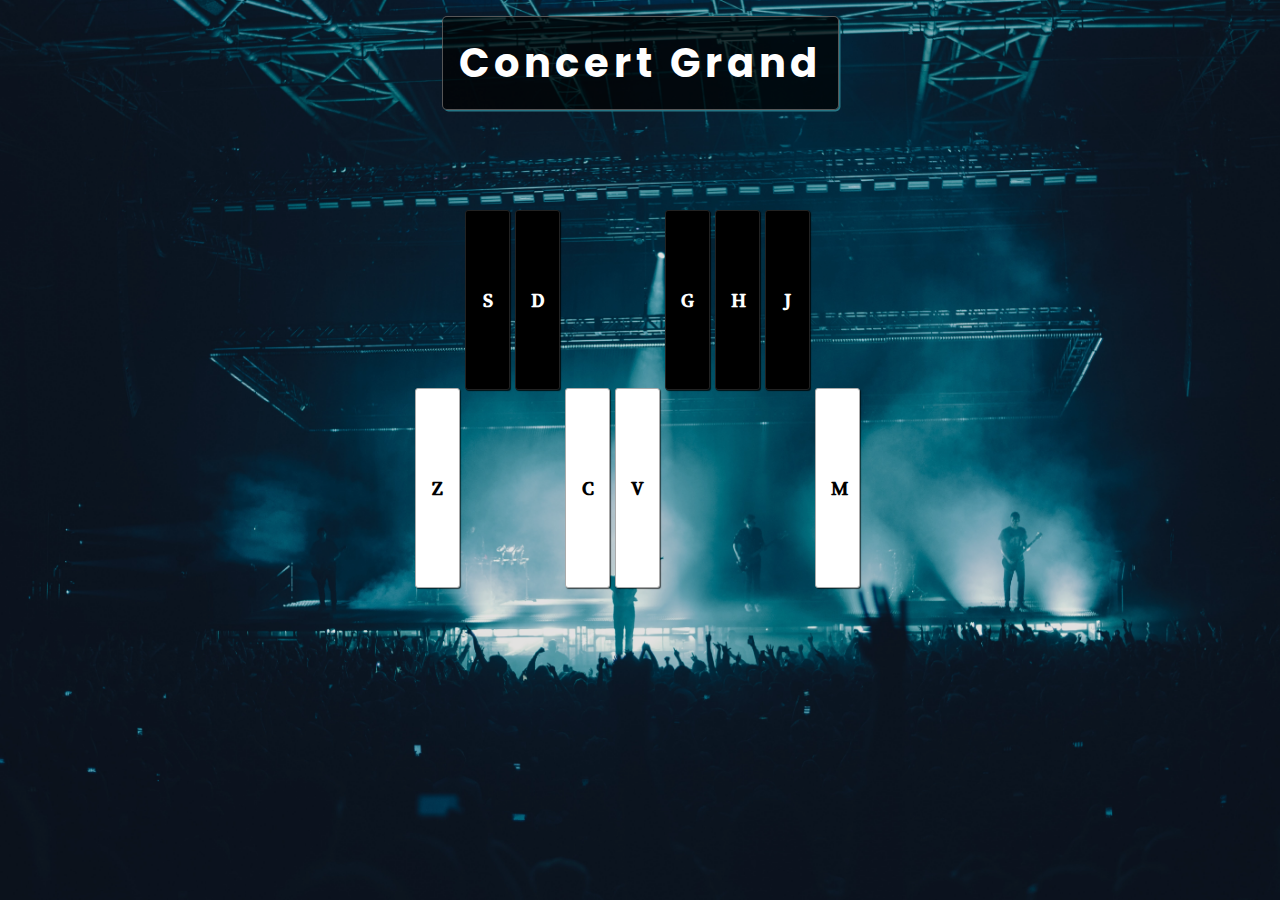
<file: index.html>
<!DOCTYPE html>
<html lang="en">
    <head>
        <meta charset="UTF-8">
        <meta http-equiv="X-UA-Compatible" content="IE=edge">
        <meta name="viewport" content="width=device-width, initial-scale=1.0">
        <title>Piano Concert</title>
        <link rel="stylesheet" href="style.css">
    </head>
    <body>
        <div class="heading">
            <h1>Concert Grand</h1>
        </div>
        <div class="piano">
            <button class="z key" id="white">Z</button>
            <button class="s key" id="black">S</button>
            <button class="d key" id="black">D</button>
            <button class="c key" id="white">C</button>
            <button class="v key" id="white">V</button>
            <button class="g key" id="black">G</button>
            <button class="h key" id="black">H</button>
            <button class="j key" id="black">J</button>
            <button class="m key" id="white">M</button>
        </div>
        <script src="script.js"></script>
    </body>
</html>
</file>
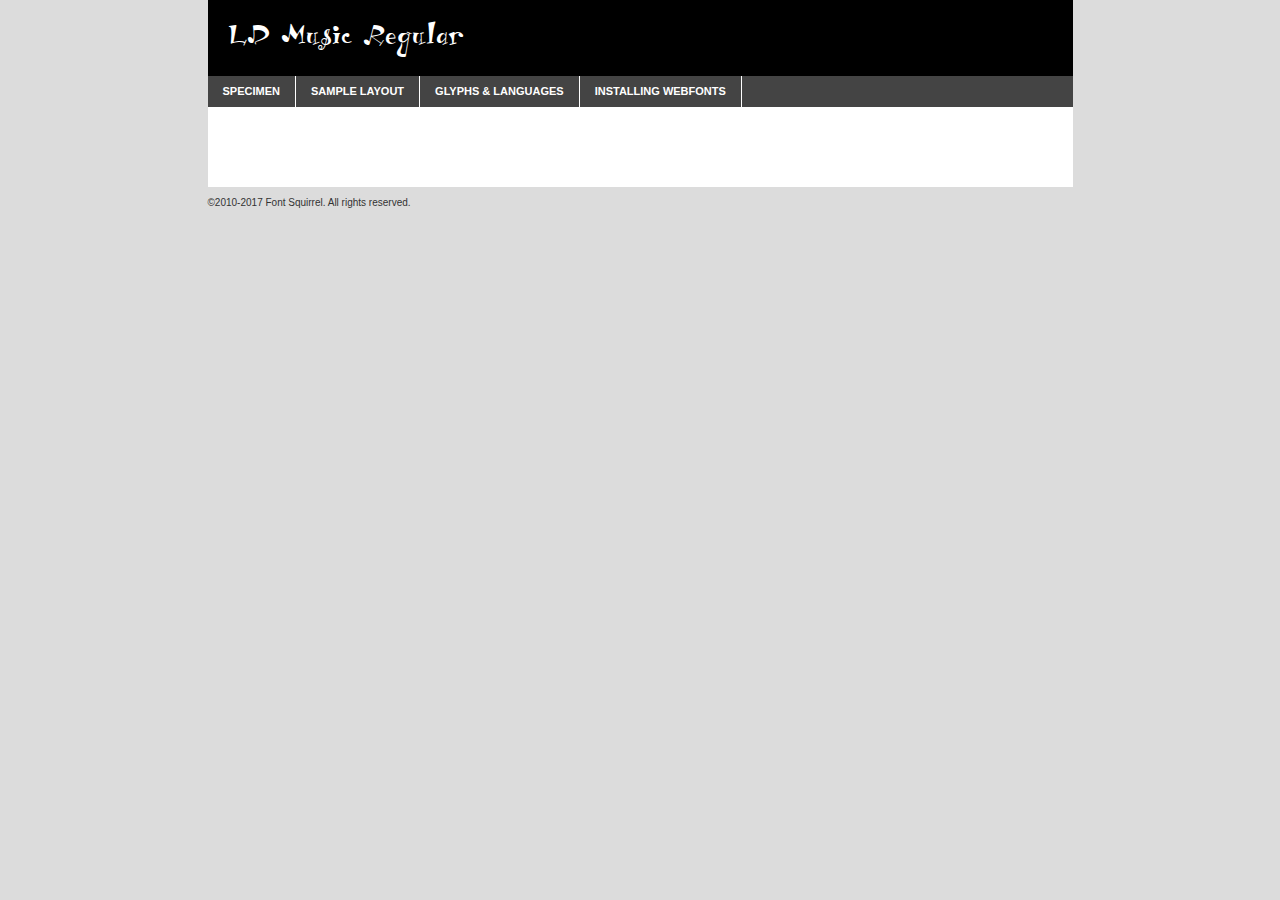
<file: fonts/ld_music-demo.html>
<!DOCTYPE html PUBLIC "-//W3C//DTD XHTML 1.0 Transitional//EN"
	"http://www.w3.org/TR/xhtml1/DTD/xhtml1-transitional.dtd">

<html xmlns="http://www.w3.org/1999/xhtml" xml:lang="en" lang="en">
<head>
	<meta http-equiv="Content-Type" content="text/html; charset=utf-8" />
	<script src="http://ajax.googleapis.com/ajax/libs/jquery/1.7.2/jquery.min.js" type="text/javascript" charset="utf-8"></script>
	<script type="text/javascript">
	(function($){$.fn.easyTabs=function(option){var param=jQuery.extend({fadeSpeed:"fast",defaultContent:1,activeClass:'active'},option);$(this).each(function(){var thisId="#"+this.id;if(param.defaultContent==''){param.defaultContent=1;}
	if(typeof param.defaultContent=="number")
	{var defaultTab=$(thisId+" .tabs li:eq("+(param.defaultContent-1)+") a").attr('href').substr(1);}else{var defaultTab=param.defaultContent;}
	$(thisId+" .tabs li a").each(function(){var tabToHide=$(this).attr('href').substr(1);$("#"+tabToHide).addClass('easytabs-tab-content');});hideAll();changeContent(defaultTab);function hideAll(){$(thisId+" .easytabs-tab-content").hide();}
	function changeContent(tabId){hideAll();$(thisId+" .tabs li").removeClass(param.activeClass);$(thisId+" .tabs li a[href=#"+tabId+"]").closest('li').addClass(param.activeClass);if(param.fadeSpeed!="none")
	{$(thisId+" #"+tabId).fadeIn(param.fadeSpeed);}else{$(thisId+" #"+tabId).show();}}
	$(thisId+" .tabs li").click(function(){var tabId=$(this).find('a').attr('href').substr(1);changeContent(tabId);return false;});});}})(jQuery);
	</script>
	<link rel="stylesheet" href="specimen_files/specimen_stylesheet.css" type="text/css" charset="utf-8" />
	<link rel="stylesheet" href="stylesheet.css" type="text/css" charset="utf-8" />

	<style type="text/css">
					body{
				font-family: 'ld_musicregular';
							}
		</style>

	<title>LD Music Regular Specimen</title>
	
	
	<script type="text/javascript" charset="utf-8">
		$(document).ready(function() {
			$('#container').easyTabs({defaultContent:1});
		});
	</script>
</head>

<body>
<div id="container">
	<div id="header">
		LD Music Regular	</div>
	<ul class="tabs">
		<li><a href="#specimen">Specimen</a></li>
		<li><a href="#layout">Sample Layout</a></li>
				<li><a href="#glyphs">Glyphs &amp; Languages</a></li>
		<li><a href="#installing">Installing Webfonts</a></li>
		
	</ul>
	
	<div id="main_content">

		
			<div id="specimen">
		
				<div class="section">
					<div class="grid12 firstcol">
						<div class="huge">AaBb</div>
					</div>
				</div>
		
				<div class="section">
					<div class="glyph_range">A&#x200B;B&#x200b;C&#x200b;D&#x200b;E&#x200b;F&#x200b;G&#x200b;H&#x200b;I&#x200b;J&#x200b;K&#x200b;L&#x200b;M&#x200b;N&#x200b;O&#x200b;P&#x200b;Q&#x200b;R&#x200b;S&#x200b;T&#x200b;U&#x200b;V&#x200b;W&#x200b;X&#x200b;Y&#x200b;Z&#x200b;a&#x200b;b&#x200b;c&#x200b;d&#x200b;e&#x200b;f&#x200b;g&#x200b;h&#x200b;i&#x200b;j&#x200b;k&#x200b;l&#x200b;m&#x200b;n&#x200b;o&#x200b;p&#x200b;q&#x200b;r&#x200b;s&#x200b;t&#x200b;u&#x200b;v&#x200b;w&#x200b;x&#x200b;y&#x200b;z&#x200b;1&#x200b;2&#x200b;3&#x200b;4&#x200b;5&#x200b;6&#x200b;7&#x200b;8&#x200b;9&#x200b;0&#x200b;&amp;&#x200b;.&#x200b;,&#x200b;?&#x200b;!&#x200b;&#64;&#x200b;(&#x200b;)&#x200b;#&#x200b;$&#x200b;%&#x200b;*&#x200b;+&#x200b;-&#x200b;=&#x200b;:&#x200b;;</div>
				</div>
				<div class="section">
					<div class="grid12 firstcol">
						<table class="sample_table">
							<tr><td>10</td><td class="size10">abcdefghijklmnopqrstuvwxyzABCDEFGHIJKLMNOPQRSTUVWXYZ0123456789abcdefghijklmnopqrstuvwxyzABCDEFGHIJKLMNOPQRSTUVWXYZ0123456789abcdefghijklmnopqrstuvwxyzABCDEFGHIJKLMNOPQRSTUVWXYZ</td></tr>
							<tr><td>11</td><td class="size11">abcdefghijklmnopqrstuvwxyzABCDEFGHIJKLMNOPQRSTUVWXYZ0123456789abcdefghijklmnopqrstuvwxyzABCDEFGHIJKLMNOPQRSTUVWXYZ0123456789abcdefghijklmnopqrstuvwxyzABCDEFGHIJKLMNOPQRSTUVWXYZ</td></tr>
							<tr><td>12</td><td class="size12">abcdefghijklmnopqrstuvwxyzABCDEFGHIJKLMNOPQRSTUVWXYZ0123456789abcdefghijklmnopqrstuvwxyzABCDEFGHIJKLMNOPQRSTUVWXYZ0123456789abcdefghijklmnopqrstuvwxyzABCDEFGHIJKLMNOPQRSTUVWXYZ</td></tr>
							<tr><td>13</td><td class="size13">abcdefghijklmnopqrstuvwxyzABCDEFGHIJKLMNOPQRSTUVWXYZ0123456789abcdefghijklmnopqrstuvwxyzABCDEFGHIJKLMNOPQRSTUVWXYZ0123456789abcdefghijklmnopqrstuvwxyzABCDEFGHIJKLMNOPQRSTUVWXYZ</td></tr>
							<tr><td>14</td><td class="size14">abcdefghijklmnopqrstuvwxyzABCDEFGHIJKLMNOPQRSTUVWXYZ0123456789abcdefghijklmnopqrstuvwxyzABCDEFGHIJKLMNOPQRSTUVWXYZ0123456789abcdefghijklmnopqrstuvwxyzABCDEFGHIJKLMNOPQRSTUVWXYZ</td></tr>
							<tr><td>16</td><td class="size16">abcdefghijklmnopqrstuvwxyzABCDEFGHIJKLMNOPQRSTUVWXYZ0123456789abcdefghijklmnopqrstuvwxyzABCDEFGHIJKLMNOPQRSTUVWXYZ</td></tr>
							<tr><td>18</td><td class="size18">abcdefghijklmnopqrstuvwxyzABCDEFGHIJKLMNOPQRSTUVWXYZ0123456789abcdefghijklmnopqrstuvwxyzABCDEFGHIJKLMNOPQRSTUVWXYZ</td></tr>
							<tr><td>20</td><td class="size20">abcdefghijklmnopqrstuvwxyzABCDEFGHIJKLMNOPQRSTUVWXYZ0123456789abcdefghijklmnopqrstuvwxyzABCDEFGHIJKLMNOPQRSTUVWXYZ</td></tr>
							<tr><td>24</td><td class="size24">abcdefghijklmnopqrstuvwxyzABCDEFGHIJKLMNOPQRSTUVWXYZ0123456789abcdefghijklmnopqrstuvwxyzABCDEFGHIJKLMNOPQRSTUVWXYZ</td></tr>
							<tr><td>30</td><td class="size30">abcdefghijklmnopqrstuvwxyzABCDEFGHIJKLMNOPQRSTUVWXYZ0123456789abcdefghijklmnopqrstuvwxyzABCDEFGHIJKLMNOPQRSTUVWXYZ</td></tr>
							<tr><td>36</td><td class="size36">abcdefghijklmnopqrstuvwxyzABCDEFGHIJKLMNOPQRSTUVWXYZ0123456789abcdefghijklmnopqrstuvwxyzABCDEFGHIJKLMNOPQRSTUVWXYZ</td></tr>
							<tr><td>48</td><td class="size48">abcdefghijklmnopqrstuvwxyzABCDEFGHIJKLMNOPQRSTUVWXYZ0123456789abcdefghijklmnopqrstuvwxyzABCDEFGHIJKLMNOPQRSTUVWXYZ</td></tr>
							<tr><td>60</td><td class="size60">abcdefghijklmnopqrstuvwxyzABCDEFGHIJKLMNOPQRSTUVWXYZ0123456789abcdefghijklmnopqrstuvwxyzABCDEFGHIJKLMNOPQRSTUVWXYZ</td></tr>
							<tr><td>72</td><td class="size72">abcdefghijklmnopqrstuvwxyzABCDEFGHIJKLMNOPQRSTUVWXYZ0123456789abcdefghijklmnopqrstuvwxyzABCDEFGHIJKLMNOPQRSTUVWXYZ</td></tr>
							<tr><td>90</td><td class="size90">abcdefghijklmnopqrstuvwxyzABCDEFGHIJKLMNOPQRSTUVWXYZ0123456789abcdefghijklmnopqrstuvwxyzABCDEFGHIJKLMNOPQRSTUVWXYZ</td></tr>
						</table>
				
					</div>
			
				</div>
		
		
		
								<div class="section" id="bodycomparison">


										<div id="xheight">
				<div class="fontbody">&#x25FC;&#x25FC;&#x25FC;&#x25FC;&#x25FC;&#x25FC;&#x25FC;&#x25FC;&#x25FC;&#x25FC;&#x25FC;&#x25FC;&#x25FC;&#x25FC;&#x25FC;&#x25FC;&#x25FC;&#x25FC;&#x25FC;&#x25FC;&#x25FC;&#x25FC;&#x25FC;&#x25FC;&#x25FC;&#x25FC;&#x25FC;&#x25FC;&#x25FC;&#x25FC;&#x25FC;&#x25FC;&#x25FC;&#x25FC;&#x25FC;&#x25FC;&#x25FC;&#x25FC;&#x25FC;&#x25FC;&#x25FC;&#x25FC;&#x25FC;&#x25FC;&#x25FC;&#x25FC;&#x25FC;&#x25FC;&#x25FC;&#x25FC;&#x25FC;&#x25FC;&#x25FC;&#x25FC;&#x25FC;&#x25FC;&#x25FC;&#x25FC;&#x25FC;&#x25FC;&#x25FC;&#x25FC;&#x25FC;&#x25FC;&#x25FC;&#x25FC;&#x25FC;&#x25FC;&#x25FC;&#x25FC;&#x25FC;&#x25FC;&#x25FC;&#x25FC;&#x25FC;&#x25FC;&#x25FC;&#x25FC;&#x25FC;&#x25FC;&#x25FC;&#x25FC;&#x25FC;&#x25FC;&#x25FC;&#x25FC;&#x25FC;&#x25FC;&#x25FC;&#x25FC;&#x25FC;&#x25FC;&#x25FC;&#x25FC;&#x25FC;&#x25FC;&#x25FC;&#x25FC;&#x25FC;body</div><div class="arialbody">body</div><div class="verdanabody">body</div><div class="georgiabody">body</div></div>
										<div class="fontbody" style="z-index:1">
											body<span>LD Music Regular</span>
										</div>
										<div class="arialbody" style="z-index:1">
											body<span>Arial</span>
										</div>
										<div class="verdanabody" style="z-index:1">
											body<span>Verdana</span>
										</div>
										<div class="georgiabody" style="z-index:1">
											body<span>Georgia</span>
										</div>



								</div>
		
		
				<div class="section psample psample_row1" id="">
					
					<div class="grid2 firstcol">
						<p class="size10"><span>10.</span>Aenean lacinia bibendum nulla sed consectetur. Fusce dapibus, tellus ac cursus commodo, tortor mauris condimentum nibh, ut fermentum massa justo sit amet risus. Nullam id dolor id nibh ultricies vehicula ut id elit. Cum sociis natoque penatibus et magnis dis parturient montes, nascetur ridiculus mus. Nulla vitae elit libero, a pharetra augue.</p>
			
					</div>
					<div class="grid3">
						<p class="size11"><span>11.</span>Aenean lacinia bibendum nulla sed consectetur. Fusce dapibus, tellus ac cursus commodo, tortor mauris condimentum nibh, ut fermentum massa justo sit amet risus. Nullam id dolor id nibh ultricies vehicula ut id elit. Cum sociis natoque penatibus et magnis dis parturient montes, nascetur ridiculus mus. Nulla vitae elit libero, a pharetra augue.</p>
			
					</div>
					<div class="grid3">
						<p class="size12"><span>12.</span>Aenean lacinia bibendum nulla sed consectetur. Fusce dapibus, tellus ac cursus commodo, tortor mauris condimentum nibh, ut fermentum massa justo sit amet risus. Nullam id dolor id nibh ultricies vehicula ut id elit. Cum sociis natoque penatibus et magnis dis parturient montes, nascetur ridiculus mus. Nulla vitae elit libero, a pharetra augue.</p>
			
					</div>
					<div class="grid4">
						<p class="size13"><span>13.</span>Aenean lacinia bibendum nulla sed consectetur. Fusce dapibus, tellus ac cursus commodo, tortor mauris condimentum nibh, ut fermentum massa justo sit amet risus. Nullam id dolor id nibh ultricies vehicula ut id elit. Cum sociis natoque penatibus et magnis dis parturient montes, nascetur ridiculus mus. Nulla vitae elit libero, a pharetra augue.</p>
			
					</div>
					<div class="white_blend"></div>
					
				</div>
				<div class="section psample psample_row2" id="">
					<div class="grid3 firstcol">
						<p class="size14"><span>14.</span>Aenean lacinia bibendum nulla sed consectetur. Fusce dapibus, tellus ac cursus commodo, tortor mauris condimentum nibh, ut fermentum massa justo sit amet risus. Nullam id dolor id nibh ultricies vehicula ut id elit. Cum sociis natoque penatibus et magnis dis parturient montes, nascetur ridiculus mus. Nulla vitae elit libero, a pharetra augue.</p>
			
					</div>
					<div class="grid4">
						<p class="size16"><span>16.</span>Aenean lacinia bibendum nulla sed consectetur. Fusce dapibus, tellus ac cursus commodo, tortor mauris condimentum nibh, ut fermentum massa justo sit amet risus. Nullam id dolor id nibh ultricies vehicula ut id elit. Cum sociis natoque penatibus et magnis dis parturient montes, nascetur ridiculus mus. Nulla vitae elit libero, a pharetra augue.</p>
			
					</div>
					<div class="grid5">
						<p class="size18"><span>18.</span>Aenean lacinia bibendum nulla sed consectetur. Fusce dapibus, tellus ac cursus commodo, tortor mauris condimentum nibh, ut fermentum massa justo sit amet risus. Nullam id dolor id nibh ultricies vehicula ut id elit. Cum sociis natoque penatibus et magnis dis parturient montes, nascetur ridiculus mus. Nulla vitae elit libero, a pharetra augue.</p>
			
					</div>

					<div class="white_blend"></div>

				</div>
				
				<div class="section psample psample_row3" id="">
					<div class="grid5 firstcol">
						<p class="size20"><span>20.</span>Aenean lacinia bibendum nulla sed consectetur. Fusce dapibus, tellus ac cursus commodo, tortor mauris condimentum nibh, ut fermentum massa justo sit amet risus. Nullam id dolor id nibh ultricies vehicula ut id elit. Cum sociis natoque penatibus et magnis dis parturient montes, nascetur ridiculus mus. Nulla vitae elit libero, a pharetra augue.</p>
					</div>
					<div class="grid7">
						<p class="size24"><span>24.</span>Aenean lacinia bibendum nulla sed consectetur. Fusce dapibus, tellus ac cursus commodo, tortor mauris condimentum nibh, ut fermentum massa justo sit amet risus. Nullam id dolor id nibh ultricies vehicula ut id elit. Cum sociis natoque penatibus et magnis dis parturient montes, nascetur ridiculus mus. Nulla vitae elit libero, a pharetra augue.</p>
					</div>
					
					<div class="white_blend"></div>
					
				</div>
				
				<div class="section psample psample_row4" id="">
					<div class="grid12 firstcol">
						<p class="size30"><span>30.</span>Aenean lacinia bibendum nulla sed consectetur. Fusce dapibus, tellus ac cursus commodo, tortor mauris condimentum nibh, ut fermentum massa justo sit amet risus. Nullam id dolor id nibh ultricies vehicula ut id elit. Cum sociis natoque penatibus et magnis dis parturient montes, nascetur ridiculus mus. Nulla vitae elit libero, a pharetra augue.</p>
					</div>
					<div class="white_blend"></div>
					
				</div>
				
				
				
				<div class="section psample psample_row1 fullreverse">
					<div class="grid2 firstcol">
						<p class="size10"><span>10.</span>Aenean lacinia bibendum nulla sed consectetur. Fusce dapibus, tellus ac cursus commodo, tortor mauris condimentum nibh, ut fermentum massa justo sit amet risus. Nullam id dolor id nibh ultricies vehicula ut id elit. Cum sociis natoque penatibus et magnis dis parturient montes, nascetur ridiculus mus. Nulla vitae elit libero, a pharetra augue.</p>
			
					</div>
					<div class="grid3">
						<p class="size11"><span>11.</span>Aenean lacinia bibendum nulla sed consectetur. Fusce dapibus, tellus ac cursus commodo, tortor mauris condimentum nibh, ut fermentum massa justo sit amet risus. Nullam id dolor id nibh ultricies vehicula ut id elit. Cum sociis natoque penatibus et magnis dis parturient montes, nascetur ridiculus mus. Nulla vitae elit libero, a pharetra augue.</p>
			
					</div>
					<div class="grid3">
						<p class="size12"><span>12.</span>Aenean lacinia bibendum nulla sed consectetur. Fusce dapibus, tellus ac cursus commodo, tortor mauris condimentum nibh, ut fermentum massa justo sit amet risus. Nullam id dolor id nibh ultricies vehicula ut id elit. Cum sociis natoque penatibus et magnis dis parturient montes, nascetur ridiculus mus. Nulla vitae elit libero, a pharetra augue.</p>
			
					</div>
					<div class="grid4">
						<p class="size13"><span>13.</span>Aenean lacinia bibendum nulla sed consectetur. Fusce dapibus, tellus ac cursus commodo, tortor mauris condimentum nibh, ut fermentum massa justo sit amet risus. Nullam id dolor id nibh ultricies vehicula ut id elit. Cum sociis natoque penatibus et magnis dis parturient montes, nascetur ridiculus mus. Nulla vitae elit libero, a pharetra augue.</p>
			
					</div>
					<div class="black_blend"></div>
					
				</div>
				
				<div class="section psample psample_row2 fullreverse">
					<div class="grid3 firstcol">
						<p class="size14"><span>14.</span>Aenean lacinia bibendum nulla sed consectetur. Fusce dapibus, tellus ac cursus commodo, tortor mauris condimentum nibh, ut fermentum massa justo sit amet risus. Nullam id dolor id nibh ultricies vehicula ut id elit. Cum sociis natoque penatibus et magnis dis parturient montes, nascetur ridiculus mus. Nulla vitae elit libero, a pharetra augue.</p>
			
					</div>
					<div class="grid4">
						<p class="size16"><span>16.</span>Aenean lacinia bibendum nulla sed consectetur. Fusce dapibus, tellus ac cursus commodo, tortor mauris condimentum nibh, ut fermentum massa justo sit amet risus. Nullam id dolor id nibh ultricies vehicula ut id elit. Cum sociis natoque penatibus et magnis dis parturient montes, nascetur ridiculus mus. Nulla vitae elit libero, a pharetra augue.</p>
			
					</div>
					<div class="grid5">
						<p class="size18"><span>18.</span>Aenean lacinia bibendum nulla sed consectetur. Fusce dapibus, tellus ac cursus commodo, tortor mauris condimentum nibh, ut fermentum massa justo sit amet risus. Nullam id dolor id nibh ultricies vehicula ut id elit. Cum sociis natoque penatibus et magnis dis parturient montes, nascetur ridiculus mus. Nulla vitae elit libero, a pharetra augue.</p>
			
					</div>
					<div class="black_blend"></div>

				</div>
				
				<div class="section psample fullreverse psample_row3" id="">
					<div class="grid5 firstcol">
						<p class="size20"><span>20.</span>Aenean lacinia bibendum nulla sed consectetur. Fusce dapibus, tellus ac cursus commodo, tortor mauris condimentum nibh, ut fermentum massa justo sit amet risus. Nullam id dolor id nibh ultricies vehicula ut id elit. Cum sociis natoque penatibus et magnis dis parturient montes, nascetur ridiculus mus. Nulla vitae elit libero, a pharetra augue.</p>
					</div>
					<div class="grid7">
						<p class="size24"><span>24.</span>Aenean lacinia bibendum nulla sed consectetur. Fusce dapibus, tellus ac cursus commodo, tortor mauris condimentum nibh, ut fermentum massa justo sit amet risus. Nullam id dolor id nibh ultricies vehicula ut id elit. Cum sociis natoque penatibus et magnis dis parturient montes, nascetur ridiculus mus. Nulla vitae elit libero, a pharetra augue.</p>
					</div>
					
					<div class="black_blend"></div>
					
				</div>
				
				<div class="section psample fullreverse psample_row4" id="" style="border-bottom: 20px #000 solid;">
					<div class="grid12 firstcol">
						<p class="size30"><span>30.</span>Aenean lacinia bibendum nulla sed consectetur. Fusce dapibus, tellus ac cursus commodo, tortor mauris condimentum nibh, ut fermentum massa justo sit amet risus. Nullam id dolor id nibh ultricies vehicula ut id elit. Cum sociis natoque penatibus et magnis dis parturient montes, nascetur ridiculus mus. Nulla vitae elit libero, a pharetra augue.</p>
					</div>
					<div class="black_blend"></div>
					
				</div>
				
				
				
				
			</div>
			
			<div id="layout">
				
				<div class="section">
					
					<div class="grid12 firstcol">
						<h1>Lorem Ipsum Dolor</h1>
						<h2>Etiam porta sem malesuada magna mollis euismod</h2>
						
						<p class="byline">By <a href="#link">Aenean Lacinia</a></p>
					</div>
				</div>
				<div class="section">
					<div class="grid8 firstcol">
						<p class="large">Donec sed odio dui. Morbi leo risus, porta ac consectetur ac, vestibulum at eros. Fusce dapibus, tellus ac cursus commodo, tortor mauris condimentum nibh, ut fermentum massa justo sit amet risus. </p>

						
						<h3>Pellentesque ornare sem</h3>

						<p>Maecenas sed diam eget risus varius blandit sit amet non magna. Maecenas faucibus mollis interdum. Donec ullamcorper nulla non metus auctor fringilla. Nullam id dolor id nibh ultricies vehicula ut id elit. Nullam id dolor id nibh ultricies vehicula ut id elit. </p>

						<p>Aenean eu leo quam. Pellentesque ornare sem lacinia quam venenatis vestibulum. Lorem ipsum dolor sit amet, consectetur adipiscing elit. Cum sociis natoque penatibus et magnis dis parturient montes, nascetur ridiculus mus. </p>

						<p>Nulla vitae elit libero, a pharetra augue. Praesent commodo cursus magna, vel scelerisque nisl consectetur et. Aenean lacinia bibendum nulla sed consectetur. </p>

						<p>Nullam quis risus eget urna mollis ornare vel eu leo. Nullam quis risus eget urna mollis ornare vel eu leo. Maecenas sed diam eget risus varius blandit sit amet non magna. Donec ullamcorper nulla non metus auctor fringilla. </p>

						<h3>Cras mattis consectetur</h3>

						<p>Aenean eu leo quam. Pellentesque ornare sem lacinia quam venenatis vestibulum. Aenean lacinia bibendum nulla sed consectetur. Integer posuere erat a ante venenatis dapibus posuere velit aliquet. Cras mattis consectetur purus sit amet fermentum. </p>

						<p>Nullam id dolor id nibh ultricies vehicula ut id elit. Nullam quis risus eget urna mollis ornare vel eu leo. Cras mattis consectetur purus sit amet fermentum.</p>
					</div>
					
					<div class="grid4 sidebar">
						
						<div class="box reverse">
							<p class="last">Nullam quis risus eget urna mollis ornare vel eu leo. Donec ullamcorper nulla non metus auctor fringilla. Cras mattis consectetur purus sit amet fermentum. Sed posuere consectetur est at lobortis. Lorem ipsum dolor sit amet, consectetur adipiscing elit. </p>
						</div>
						
						<p class="caption">Maecenas sed diam eget risus varius.</p>

						<p>Vestibulum id ligula porta felis euismod semper. Integer posuere erat a ante venenatis dapibus posuere velit aliquet. Vestibulum id ligula porta felis euismod semper. Sed posuere consectetur est at lobortis. Maecenas sed diam eget risus varius blandit sit amet non magna. Fusce dapibus, tellus ac cursus commodo, tortor mauris condimentum nibh, ut fermentum massa justo sit amet risus. </p>

					

						<p>Duis mollis, est non commodo luctus, nisi erat porttitor ligula, eget lacinia odio sem nec elit. Aenean lacinia bibendum nulla sed consectetur. Vivamus sagittis lacus vel augue laoreet rutrum faucibus dolor auctor. Aenean lacinia bibendum nulla sed consectetur. Nullam quis risus eget urna mollis ornare vel eu leo. </p>

						<p>Praesent commodo cursus magna, vel scelerisque nisl consectetur et. Donec ullamcorper nulla non metus auctor fringilla. Maecenas faucibus mollis interdum. Fusce dapibus, tellus ac cursus commodo, tortor mauris condimentum nibh, ut fermentum massa justo sit amet risus. </p>

					</div>
				</div>
				
			</div>


			



		<div id="glyphs">
			<div class="section">
				<div class="grid12 firstcol">
			
				<h1>Language Support</h1>
				<p>The subset of LD Music Regular in this kit supports the following languages:<br />
			
					Albanian, Basque, Breton, Chamorro, Dutch, English, Finnish, Frisian, Galician, German, Italian, Malagasy, Portuguese, Spanish, Alsatian, Aragonese, Arapaho, Arrernte, Asturian, Aymara, Bislama, Cebuano, Corsican, Fijian, French_creole, Gilbertese, Haitian_creole, Hiligaynon, Hmong, Hopi, Ibanag, Iloko_ilokano, Indonesian, Interglossa_glosa, Interlingua, Irish_gaelic, Jerriais, Lojban, Lombard, Luxembourgeois, Manx, Mohawk, Norfolk_pitcairnese, Occitan, Oromo, Pangasinan, Papiamento, Piedmontese, Potawatomi, Rhaeto-romance, Romansh, Rotokas, Sami_lule, Sardinian, Scots_gaelic, Seychelles_creole, Shona, Somali, Southern_ndebele, Swahili, Swati_swazi, Tagalog_filipino_pilipino, Tetum, Tok_pisin, Uyghur_latinized, Volapuk, Walloon, Warlpiri, Xhosa, Yapese, Zulu, Latinbasic, Ubasic, Demo				</p>
				<h1>Glyph Chart</h1>
				<p>The subset of LD Music Regular in this kit includes all the glyphs listed below. Unicode entities are included above each glyph to help you insert individual characters into your layout.</p>
				<div id="glyph_chart">
			
																				 <div><p>&amp;#13;</p>&#13;</div>
																				 <div><p>&amp;#32;</p>&#32;</div>
																				 <div><p>&amp;#33;</p>&#33;</div>
																				 <div><p>&amp;#34;</p>&#34;</div>
																				 <div><p>&amp;#35;</p>&#35;</div>
																				 <div><p>&amp;#36;</p>&#36;</div>
																				 <div><p>&amp;#37;</p>&#37;</div>
																				 <div><p>&amp;#38;</p>&#38;</div>
																				 <div><p>&amp;#39;</p>&#39;</div>
																				 <div><p>&amp;#40;</p>&#40;</div>
																				 <div><p>&amp;#41;</p>&#41;</div>
																				 <div><p>&amp;#42;</p>&#42;</div>
																				 <div><p>&amp;#43;</p>&#43;</div>
																				 <div><p>&amp;#44;</p>&#44;</div>
																				 <div><p>&amp;#45;</p>&#45;</div>
																				 <div><p>&amp;#46;</p>&#46;</div>
																				 <div><p>&amp;#47;</p>&#47;</div>
																				 <div><p>&amp;#48;</p>&#48;</div>
																				 <div><p>&amp;#49;</p>&#49;</div>
																				 <div><p>&amp;#50;</p>&#50;</div>
																				 <div><p>&amp;#51;</p>&#51;</div>
																				 <div><p>&amp;#52;</p>&#52;</div>
																				 <div><p>&amp;#53;</p>&#53;</div>
																				 <div><p>&amp;#54;</p>&#54;</div>
																				 <div><p>&amp;#55;</p>&#55;</div>
																				 <div><p>&amp;#56;</p>&#56;</div>
																				 <div><p>&amp;#57;</p>&#57;</div>
																				 <div><p>&amp;#58;</p>&#58;</div>
																				 <div><p>&amp;#59;</p>&#59;</div>
																				 <div><p>&amp;#60;</p>&#60;</div>
																				 <div><p>&amp;#61;</p>&#61;</div>
																				 <div><p>&amp;#62;</p>&#62;</div>
																				 <div><p>&amp;#63;</p>&#63;</div>
																				 <div><p>&amp;#64;</p>&#64;</div>
																				 <div><p>&amp;#65;</p>&#65;</div>
																				 <div><p>&amp;#66;</p>&#66;</div>
																				 <div><p>&amp;#67;</p>&#67;</div>
																				 <div><p>&amp;#68;</p>&#68;</div>
																				 <div><p>&amp;#69;</p>&#69;</div>
																				 <div><p>&amp;#70;</p>&#70;</div>
																				 <div><p>&amp;#71;</p>&#71;</div>
																				 <div><p>&amp;#72;</p>&#72;</div>
																				 <div><p>&amp;#73;</p>&#73;</div>
																				 <div><p>&amp;#74;</p>&#74;</div>
																				 <div><p>&amp;#75;</p>&#75;</div>
																				 <div><p>&amp;#76;</p>&#76;</div>
																				 <div><p>&amp;#77;</p>&#77;</div>
																				 <div><p>&amp;#78;</p>&#78;</div>
																				 <div><p>&amp;#79;</p>&#79;</div>
																				 <div><p>&amp;#80;</p>&#80;</div>
																				 <div><p>&amp;#81;</p>&#81;</div>
																				 <div><p>&amp;#82;</p>&#82;</div>
																				 <div><p>&amp;#83;</p>&#83;</div>
																				 <div><p>&amp;#84;</p>&#84;</div>
																				 <div><p>&amp;#85;</p>&#85;</div>
																				 <div><p>&amp;#86;</p>&#86;</div>
																				 <div><p>&amp;#87;</p>&#87;</div>
																				 <div><p>&amp;#88;</p>&#88;</div>
																				 <div><p>&amp;#89;</p>&#89;</div>
																				 <div><p>&amp;#90;</p>&#90;</div>
																				 <div><p>&amp;#91;</p>&#91;</div>
																				 <div><p>&amp;#92;</p>&#92;</div>
																				 <div><p>&amp;#93;</p>&#93;</div>
																				 <div><p>&amp;#94;</p>&#94;</div>
																				 <div><p>&amp;#95;</p>&#95;</div>
																				 <div><p>&amp;#96;</p>&#96;</div>
																				 <div><p>&amp;#97;</p>&#97;</div>
																				 <div><p>&amp;#98;</p>&#98;</div>
																				 <div><p>&amp;#99;</p>&#99;</div>
																				 <div><p>&amp;#100;</p>&#100;</div>
																				 <div><p>&amp;#101;</p>&#101;</div>
																				 <div><p>&amp;#102;</p>&#102;</div>
																				 <div><p>&amp;#103;</p>&#103;</div>
																				 <div><p>&amp;#104;</p>&#104;</div>
																				 <div><p>&amp;#105;</p>&#105;</div>
																				 <div><p>&amp;#106;</p>&#106;</div>
																				 <div><p>&amp;#107;</p>&#107;</div>
																				 <div><p>&amp;#108;</p>&#108;</div>
																				 <div><p>&amp;#109;</p>&#109;</div>
																				 <div><p>&amp;#110;</p>&#110;</div>
																				 <div><p>&amp;#111;</p>&#111;</div>
																				 <div><p>&amp;#112;</p>&#112;</div>
																				 <div><p>&amp;#113;</p>&#113;</div>
																				 <div><p>&amp;#114;</p>&#114;</div>
																				 <div><p>&amp;#115;</p>&#115;</div>
																				 <div><p>&amp;#116;</p>&#116;</div>
																				 <div><p>&amp;#117;</p>&#117;</div>
																				 <div><p>&amp;#118;</p>&#118;</div>
																				 <div><p>&amp;#119;</p>&#119;</div>
																				 <div><p>&amp;#120;</p>&#120;</div>
																				 <div><p>&amp;#121;</p>&#121;</div>
																				 <div><p>&amp;#122;</p>&#122;</div>
																				 <div><p>&amp;#123;</p>&#123;</div>
																				 <div><p>&amp;#124;</p>&#124;</div>
																				 <div><p>&amp;#125;</p>&#125;</div>
																				 <div><p>&amp;#126;</p>&#126;</div>
																				 <div><p>&amp;#160;</p>&#160;</div>
																				 <div><p>&amp;#161;</p>&#161;</div>
																				 <div><p>&amp;#162;</p>&#162;</div>
																				 <div><p>&amp;#163;</p>&#163;</div>
																				 <div><p>&amp;#164;</p>&#164;</div>
																				 <div><p>&amp;#165;</p>&#165;</div>
																				 <div><p>&amp;#166;</p>&#166;</div>
																				 <div><p>&amp;#167;</p>&#167;</div>
																				 <div><p>&amp;#168;</p>&#168;</div>
																				 <div><p>&amp;#169;</p>&#169;</div>
																				 <div><p>&amp;#170;</p>&#170;</div>
																				 <div><p>&amp;#171;</p>&#171;</div>
																				 <div><p>&amp;#172;</p>&#172;</div>
																				 <div><p>&amp;#173;</p>&#173;</div>
																				 <div><p>&amp;#174;</p>&#174;</div>
																				 <div><p>&amp;#175;</p>&#175;</div>
																				 <div><p>&amp;#176;</p>&#176;</div>
																				 <div><p>&amp;#177;</p>&#177;</div>
																				 <div><p>&amp;#178;</p>&#178;</div>
																				 <div><p>&amp;#179;</p>&#179;</div>
																				 <div><p>&amp;#180;</p>&#180;</div>
																				 <div><p>&amp;#181;</p>&#181;</div>
																				 <div><p>&amp;#182;</p>&#182;</div>
																				 <div><p>&amp;#183;</p>&#183;</div>
																				 <div><p>&amp;#184;</p>&#184;</div>
																				 <div><p>&amp;#185;</p>&#185;</div>
																				 <div><p>&amp;#186;</p>&#186;</div>
																				 <div><p>&amp;#187;</p>&#187;</div>
																				 <div><p>&amp;#188;</p>&#188;</div>
																				 <div><p>&amp;#189;</p>&#189;</div>
																				 <div><p>&amp;#190;</p>&#190;</div>
																				 <div><p>&amp;#191;</p>&#191;</div>
																				 <div><p>&amp;#192;</p>&#192;</div>
																				 <div><p>&amp;#193;</p>&#193;</div>
																				 <div><p>&amp;#194;</p>&#194;</div>
																				 <div><p>&amp;#195;</p>&#195;</div>
																				 <div><p>&amp;#196;</p>&#196;</div>
																				 <div><p>&amp;#197;</p>&#197;</div>
																				 <div><p>&amp;#198;</p>&#198;</div>
																				 <div><p>&amp;#199;</p>&#199;</div>
																				 <div><p>&amp;#200;</p>&#200;</div>
																				 <div><p>&amp;#201;</p>&#201;</div>
																				 <div><p>&amp;#202;</p>&#202;</div>
																				 <div><p>&amp;#203;</p>&#203;</div>
																				 <div><p>&amp;#204;</p>&#204;</div>
																				 <div><p>&amp;#205;</p>&#205;</div>
																				 <div><p>&amp;#206;</p>&#206;</div>
																				 <div><p>&amp;#207;</p>&#207;</div>
																				 <div><p>&amp;#208;</p>&#208;</div>
																				 <div><p>&amp;#209;</p>&#209;</div>
																				 <div><p>&amp;#210;</p>&#210;</div>
																				 <div><p>&amp;#211;</p>&#211;</div>
																				 <div><p>&amp;#212;</p>&#212;</div>
																				 <div><p>&amp;#213;</p>&#213;</div>
																				 <div><p>&amp;#214;</p>&#214;</div>
																				 <div><p>&amp;#215;</p>&#215;</div>
																				 <div><p>&amp;#217;</p>&#217;</div>
																				 <div><p>&amp;#218;</p>&#218;</div>
																				 <div><p>&amp;#219;</p>&#219;</div>
																				 <div><p>&amp;#220;</p>&#220;</div>
																				 <div><p>&amp;#221;</p>&#221;</div>
																				 <div><p>&amp;#222;</p>&#222;</div>
																				 <div><p>&amp;#223;</p>&#223;</div>
																				 <div><p>&amp;#224;</p>&#224;</div>
																				 <div><p>&amp;#225;</p>&#225;</div>
																				 <div><p>&amp;#226;</p>&#226;</div>
																				 <div><p>&amp;#227;</p>&#227;</div>
																				 <div><p>&amp;#228;</p>&#228;</div>
																				 <div><p>&amp;#229;</p>&#229;</div>
																				 <div><p>&amp;#231;</p>&#231;</div>
																				 <div><p>&amp;#232;</p>&#232;</div>
																				 <div><p>&amp;#233;</p>&#233;</div>
																				 <div><p>&amp;#234;</p>&#234;</div>
																				 <div><p>&amp;#235;</p>&#235;</div>
																				 <div><p>&amp;#236;</p>&#236;</div>
																				 <div><p>&amp;#237;</p>&#237;</div>
																				 <div><p>&amp;#238;</p>&#238;</div>
																				 <div><p>&amp;#239;</p>&#239;</div>
																				 <div><p>&amp;#240;</p>&#240;</div>
																				 <div><p>&amp;#241;</p>&#241;</div>
																				 <div><p>&amp;#242;</p>&#242;</div>
																				 <div><p>&amp;#243;</p>&#243;</div>
																				 <div><p>&amp;#244;</p>&#244;</div>
																				 <div><p>&amp;#245;</p>&#245;</div>
																				 <div><p>&amp;#246;</p>&#246;</div>
																				 <div><p>&amp;#247;</p>&#247;</div>
																				 <div><p>&amp;#248;</p>&#248;</div>
																				 <div><p>&amp;#249;</p>&#249;</div>
																				 <div><p>&amp;#250;</p>&#250;</div>
																				 <div><p>&amp;#251;</p>&#251;</div>
																				 <div><p>&amp;#252;</p>&#252;</div>
																				 <div><p>&amp;#253;</p>&#253;</div>
																				 <div><p>&amp;#254;</p>&#254;</div>
																				 <div><p>&amp;#255;</p>&#255;</div>
																				 <div><p>&amp;#376;</p>&#376;</div>
																				 <div><p>&amp;#8192;</p>&#8192;</div>
																				 <div><p>&amp;#8193;</p>&#8193;</div>
																				 <div><p>&amp;#8194;</p>&#8194;</div>
																				 <div><p>&amp;#8195;</p>&#8195;</div>
																				 <div><p>&amp;#8196;</p>&#8196;</div>
																				 <div><p>&amp;#8197;</p>&#8197;</div>
																				 <div><p>&amp;#8198;</p>&#8198;</div>
																				 <div><p>&amp;#8199;</p>&#8199;</div>
																				 <div><p>&amp;#8200;</p>&#8200;</div>
																				 <div><p>&amp;#8201;</p>&#8201;</div>
																				 <div><p>&amp;#8202;</p>&#8202;</div>
																				 <div><p>&amp;#8208;</p>&#8208;</div>
																				 <div><p>&amp;#8209;</p>&#8209;</div>
																				 <div><p>&amp;#8210;</p>&#8210;</div>
																				 <div><p>&amp;#8211;</p>&#8211;</div>
																				 <div><p>&amp;#8212;</p>&#8212;</div>
																				 <div><p>&amp;#8216;</p>&#8216;</div>
																				 <div><p>&amp;#8217;</p>&#8217;</div>
																				 <div><p>&amp;#8220;</p>&#8220;</div>
																				 <div><p>&amp;#8221;</p>&#8221;</div>
																				 <div><p>&amp;#8239;</p>&#8239;</div>
																				 <div><p>&amp;#8287;</p>&#8287;</div>
																				 <div><p>&amp;#9724;</p>&#9724;</div>
																																						</div>	
				</div>
		
		
			</div>
		</div>
		
		
		<div id="specs">
			
		</div>
	
		<div id="installing">
			<div class="section">
				<div class="grid7 firstcol">
					<h1>Installing Webfonts</h1>
					
					<p>Webfonts are supported by all major browser platforms but not all in the same way. There are currently four different font formats that must be included in order to target all browsers. This includes TTF, WOFF, EOT and SVG.</p>
					
					<h2>1. Upload your webfonts</h2>
					<p>You must upload your webfont kit to your website. They should be in or near the same directory as your CSS files.</p>
					
					<h2>2. Include the webfont stylesheet</h2>
					<p>A special CSS @font-face declaration helps the various browsers select the appropriate font it needs without causing you a bunch of headaches. Learn more about this syntax by reading the <a href="https://www.fontspring.com/blog/further-hardening-of-the-bulletproof-syntax">Fontspring blog post</a> about it. The code for it is as follows:</p>


<code>
@font-face{ 
	font-family: 'MyWebFont';
	src: url('WebFont.eot');
	src: url('WebFont.eot?#iefix') format('embedded-opentype'),
	     url('WebFont.woff') format('woff'),
	     url('WebFont.ttf') format('truetype'),
	     url('WebFont.svg#webfont') format('svg');
}
</code>

	<p>We've already gone ahead and generated the code for you. All you have to do is link to the stylesheet in your HTML, like this:</p>
	<code>&lt;link rel=&quot;stylesheet&quot; href=&quot;stylesheet.css&quot; type=&quot;text/css&quot; charset=&quot;utf-8&quot; /&gt;</code>

					<h2>3. Modify your own stylesheet</h2>
					<p>To take advantage of your new fonts, you must tell your stylesheet to use them. Look at the original @font-face declaration above and find the property called "font-family." The name linked there will be what you use to reference the font. Prepend that webfont name to the font stack in the "font-family" property, inside the selector you want to change. For example:</p>
<code>p { font-family: 'WebFont', Arial, sans-serif; }</code>

<h2>4. Test</h2>
<p>Getting webfonts to work cross-browser <em>can</em> be tricky. Use the information in the sidebar to help you if you find that fonts aren't loading in a particular browser.</p>
				</div>
				
				<div class="grid5 sidebar">
					<div class="box">
						<h2>Troubleshooting<br />Font-Face Problems</h2>
						<p>Having trouble getting your webfonts to load in your new website? Here are some tips to sort out what might be the problem.</p>

						<h3>Fonts not showing in any browser</h3>

						<p>This sounds like you need to work on the plumbing. You either did not upload the fonts to the correct directory, or you did not link the fonts properly in the CSS. If you've confirmed that all this is correct and you still have a problem, take a look at your .htaccess file and see if requests are getting intercepted.</p>

						<h3>Fonts not loading in iPhone or iPad</h3>

						<p>The most common problem here is that you are serving the fonts from an IIS server. IIS refuses to serve files that have unknown MIME types. If that is the case, you must set the MIME type for SVG to "image/svg+xml" in the server settings. Follow these instructions from Microsoft if you need help.</p>

						<h3>Fonts not loading in Firefox</h3>

						<p>The primary reason for this failure? You are still using a version Firefox older than 3.5. So upgrade already! If that isn't it, then you are very likely serving fonts from a different domain. Firefox requires that all font assets be served from the same domain. Lastly it is possible that you need to add WOFF to your list of MIME types (if you are serving via IIS.)</p>

						<h3>Fonts not loading in IE</h3>

						<p>Are you looking at Internet Explorer on an actual Windows machine or are you cheating by using a service like Adobe BrowserLab? Many of these screenshot services do not render @font-face for IE. Best to test it on a real machine.</p>

						<h3>Fonts not loading in IE9</h3>

						<p>IE9, like Firefox, requires that fonts be served from the same domain as the website. Make sure that is the case.</p>
					</div>
				</div>
			</div>
			
		</div>
	
	</div>
	<div id="footer">
		<p>&copy;2010-2017 Font Squirrel. All rights reserved.</p>
	</div>
</div>
</body>
</html>
</file>
<file: style.css>
@import url('https://fonts.googleapis.com/css2?family=Song+Myung&display=swap');
@import url('https://fonts.googleapis.com/css2?family=Roboto:wght@300;400;500;700;900&display=swap');
@import url('https://fonts.googleapis.com/css2?family=Poppins:wght@200&display=swap');

@font-face {
    font-family: 'Music';
    src: url('LD\ Music.ttf');
}

* {
    margin: 0;
    padding: 0;
    border: 0;
    outline: 0;
    vertical-align: baseline;
}

html {
    background: linear-gradient(180deg,rgba(0, 0, 0, 0.1),rgba(0, 0, 0, 0.1)),url('background.jpg') no-repeat center center fixed;
    background-size: cover;
}

.heading {
    text-align: center;
}

h1 {
    font-family: Poppins, sans-serif;
    text-align: center;
    color: rgb(255, 255, 255);
    letter-spacing: 5px;
    font-size: 40px;
    margin-top: 16px;
    background: rgba(0, 0, 0, 0.712);
    height: 100%;
    width: fit-content;
    border: 1.5px solid rgba(97, 97, 97, 0.884);
    box-shadow: 1.5px 1.5px rgb(38, 118, 133);
    border-radius: 5px;
    display: inline-block;
    padding: 16px;
}

button {
    padding: 15px;
    height: 200px;
    width: 45px;
    border-radius: 3px;
    font-family: Song Myung;
    font-weight: 600;
    margin-right: 5px;
    display: inline-block;
    text-align: center;
    font-size: 20px;
}

/* #black {
    background: black;
    color: white;
    height: 180px;
    border: 1px solid rgb(34, 34, 34);
    box-shadow: 1px 1px 1px rgba(0, 0, 0, 0.8);
}

#white {
    background: white;
    margin-top: 178px;
    border: 1.5px solid #aaa;
    box-shadow: 1px 1px 1px rgba(0, 0, 0, 0.6);
} */

.z {
    background: white;
    margin-top: 178px;
    border: 1.5px solid #aaa;
    box-shadow: 1px 1px 1px rgba(0, 0, 0, 0.6);
}

.s {
    background: black;
    color: white;
    height: 180px;
    border: 1px solid rgb(34, 34, 34);
    box-shadow: 1px 1px 1px rgba(0, 0, 0, 0.8);
}

.d {
    background: black;
    color: white;
    height: 180px;
    border: 1px solid rgb(34, 34, 34);
    box-shadow: 1px 1px 1px rgba(0, 0, 0, 0.8);
}

.c {
    background: white;
    margin-top: 178px;
    border: 1.5px solid #aaa;
    box-shadow: 1px 1px 1px rgba(0, 0, 0, 0.6);
}

.v {
    background: white;
    margin-top: 178px;
    border: 1.5px solid #aaa;
    box-shadow: 1px 1px 1px rgba(0, 0, 0, 0.6);
}

.g {
    background: black;
    color: white;
    height: 180px;
    border: 1px solid rgb(34, 34, 34);
    box-shadow: 1px 1px 1px rgba(0, 0, 0, 0.8);
}

.h {
    background: black;
    color: white;
    height: 180px;
    border: 1px solid rgb(34, 34, 34);
    box-shadow: 1px 1px 1px rgba(0, 0, 0, 0.8);
}

.j {
    background: black;
    color: white;
    height: 180px;
    border: 1px solid rgb(34, 34, 34);
    box-shadow: 1px 1px 1px rgba(0, 0, 0, 0.8);
}

.m {
    background: white;
    margin-top: 178px;
    border: 1.5px solid #aaa;
    box-shadow: 1px 1px 1px rgba(0, 0, 0, 0.6);
}

.piano {
    height: 400px;
    width: 100%;
    display: flex;
    justify-content: center;
    margin-top: 100px;
}

.animation {
    background: transparent;
    border: 1px solid rgb(38, 118, 133);
}
</file>
<file: fonts/stylesheet.css>
/*! Generated by Font Squirrel (https://www.fontsquirrel.com) on May 10, 2021 */



@font-face {
    font-family: 'ld_musicregular';
    src: url('ld_music-webfont.woff2') format('woff2'),
         url('ld_music-webfont.woff') format('woff');
    font-weight: normal;
    font-style: normal;

}
</file>
<file: fonts/specimen_files/specimen_stylesheet.css>
@import url('grid_12-825-55-15.css');

/*  
	CSS Reset by Eric Meyer - Released under Public Domain
    http://meyerweb.com/eric/tools/css/reset/
*/
html, body, div, span, applet, object, iframe,
h1, h2, h3, h4, h5, h6, p, blockquote, pre,
a, abbr, acronym, address, big, cite, code,
del, dfn, em, font, img, ins, kbd, q, s, samp,
small, strike, strong, sub, sup, tt, var,
b, u, i, center, dl, dt, dd, ol, ul, li,
fieldset, form, label, legend, table, 
caption, tbody, tfoot, thead, tr, th, td 
                  {margin: 0;padding: 0;border: 0;outline: 0;
                  font-size: 100%;vertical-align: baseline;
                  background: transparent;}
body              {line-height: 1;}
ol, ul            {list-style: none;}
blockquote, q     {quotes: none;}
blockquote:before, blockquote:after,
q:before, q:after {content: '';	content: none;}
:focus            {outline: 0;}
ins               {text-decoration: none;}
del               {text-decoration: line-through;}
table             {border-collapse: collapse;border-spacing: 0;}




body {
	color: #000;
	background-color: #dcdcdc;
}

a {
	text-decoration: none;
	color: #1883ba;
}

h1{
	font-size: 32px;
	font-weight: normal;
	font-style: normal;
	margin-bottom: 18px;
}

h2{
	font-size: 18px;
}

#container {
	width: 865px;
	margin: 0px auto;
}


#header {
	padding: 20px;
	font-size: 36px;
	background-color: #000;
	color: #fff;
}

#header span {
	color: #666;
}
#main_content {
	background-color: #fff;
	padding: 60px 20px 20px;
}


#footer p {
	margin: 0;
	padding-top: 10px;
	padding-bottom: 50px;
	color: #333;
	font: 10px Arial, sans-serif;
}

.tabs {
	width: 100%;
	height: 31px;
	background-color: #444;
}
.tabs li {
	float:  left;
	margin: 0;
	overflow: hidden;
	background-color: #444;
}
.tabs li a {
	display: block;
	color: #fff;
	text-decoration: none;
	font: bold 11px/11px 'Arial';
	text-transform: uppercase;
	padding: 10px 15px;
	border-right: 1px solid #fff;
}

.tabs li a:hover {
		background-color: #00b3ff;

}

.tabs li.active a {
	color:  #000;
	background-color: #fff;
}



div.huge {
	
	font-size: 300px;
	line-height: 1em;
	padding: 0;
	letter-spacing: -.02em;
	overflow: hidden;
}
div.glyph_range {
	font-size: 72px;
	line-height: 1.1em;
}

.size10{ font-size: 10px; }
.size11{ font-size: 11px; }
.size12{ font-size: 12px; }
.size13{ font-size: 13px; }
.size14{ font-size: 14px; }
.size16{ font-size: 16px; }
.size18{ font-size: 18px; }
.size20{ font-size: 20px; }
.size24{ font-size: 24px; }
.size30{ font-size: 30px; }
.size36{ font-size: 36px; }
.size48{ font-size: 48px; }
.size60{ font-size: 60px; }
.size72{ font-size: 72px; }
.size90{ font-size: 90px; }


.psample_row1 {	height: 120px;}
.psample_row1 {	height: 120px;}
.psample_row2 {	height: 160px;}
.psample_row3 {	height: 160px;}
.psample_row4 {	height: 160px;}

.psample {
	overflow: hidden;
	position: relative;
}
.psample p {
	line-height: 1.3em;
	display: block;
	overflow: hidden;
	margin: 0;
}

.psample span {
	margin-right: .5em;
}

.white_blend {
	width: 100%;
	height: 61px;
	background-image: url([data-uri]);
	position: absolute;
	bottom: 0;
}
.black_blend {
	width: 100%;
	height: 61px;
	background-image: url([data-uri]);
	position: absolute;
	bottom: 0;
}
.fullreverse {
	background:  #000 !important;
	color:  #fff !important;
	margin-left: -20px;
	padding-left: 20px;
	margin-right: -20px;
	padding-right: 20px;
	padding: 20px;
	margin-bottom:0;
}


.sample_table td {
	padding-top: 3px;
	padding-bottom:5px;
	padding-left: 5px;
	vertical-align: middle;
	line-height: 1.2em;
}

.sample_table td:first-child {
	background-color: #eee;
	text-align: right;
	padding-right: 5px;
	padding-left: 0;
	padding: 5px;
	font: 11px/12px "Courier New", Courier, mono;
}

code {
	white-space: pre;
	background-color: #eee;
	display: block;
	padding: 10px;
	margin-bottom: 18px;
	overflow: auto;
}


.bottom,.last 	{margin-bottom:0 !important; padding-bottom:0 !important;}

.box  { 
  padding: 18px; 
  margin-bottom: 18px; 
  background: #eee; 
}

.reverse,.reversed { background:  #000 !important;color:  #fff !important; border: none !important;}

#bodycomparison {
	position: relative;
	overflow: hidden;
	font-size: 72px;
	height: 90px;
	white-space: nowrap;
}

#bodycomparison div{
	font-size: 72px;
	line-height: 90px;
	display: inline;
	margin: 0 15px 0 0;
	padding: 0;
}

#bodycomparison div span{
	font: 10px Arial;
	position: absolute;
	left: 0;
}
#xheight {
	float: none;
	position: absolute;
	color: #d9f3ff;
	font-size: 72px;
	line-height: 90px;
}

.fontbody {
 position: relative;
}
.arialbody{
	font-family: Arial;
	position: relative;
}
.verdanabody{
	font-family: Verdana;
	position: relative;
}
.georgiabody{
	font-family: Georgia;
	position: relative;
}

/* @group Layout page
 */

#layout h1 {
	font-size: 36px;
	line-height: 42px;
	font-weight: normal;
	font-style: normal;
}

#layout h2 {
	font-size: 24px;
	line-height: 23px;
	font-weight: normal;
	font-style: normal;
}

#layout h3 {
	font-size: 22px;
	line-height: 1.4em;
	margin-top: 1em;
	font-weight: normal;
	font-style: normal;
}


#layout p.byline {
	font-size: 12px;
	margin-top: 18px;
	line-height: 12px;
	margin-bottom: 0;
}
#layout p {
	font-size: 14px;
	line-height: 21px;
	margin-bottom: .5em;
}

#layout p.large{
	font-size: 18px;
	line-height: 26px;
}

#layout .sidebar p{
	font-size: 12px;
	line-height: 1.4em;
}

#layout p.caption {
	font-size: 10px;
	margin-top: -16px;
	margin-bottom: 18px;
}

/* @end */

/* @group Glyphs */

#glyph_chart div{
	background-color: #d9f3ff;
	color: black;
	float: left;
	font-size: 36px;
	height: 1.2em;
	line-height: 1.2em;
	margin-bottom: 1px;
	margin-right: 1px;
	text-align: center;
	width: 1.2em;
	position: relative;
	padding: .6em .2em .2em;
}

#glyph_chart div p {
	position: absolute;
	left: 0;
	top: 0;
	display: block;
	text-align: center;
	font: bold 9px Arial, sans-serif;
	background-color: #3a768f;
	width: 100%;
	color: #fff;
	padding: 2px 0;
}


#glyphs h1 {
	font-family: Arial, sans-serif;
}
/* @end */

/* @group Installing */

#installing {
	font: 13px Arial, sans-serif;
}

#installing p,
#glyphs p{
	line-height: 1.2em;
	margin-bottom: 18px;
	font: 13px Arial, sans-serif;
}



#installing h3{
	font-size: 15px;
	margin-top: 18px;
}

/* @end */

#rendering h1 {
	font-family: Arial, sans-serif;
}
.render_table td {
	font: 11px "Courier New", Courier, mono;
	vertical-align: middle;
}
</file>
